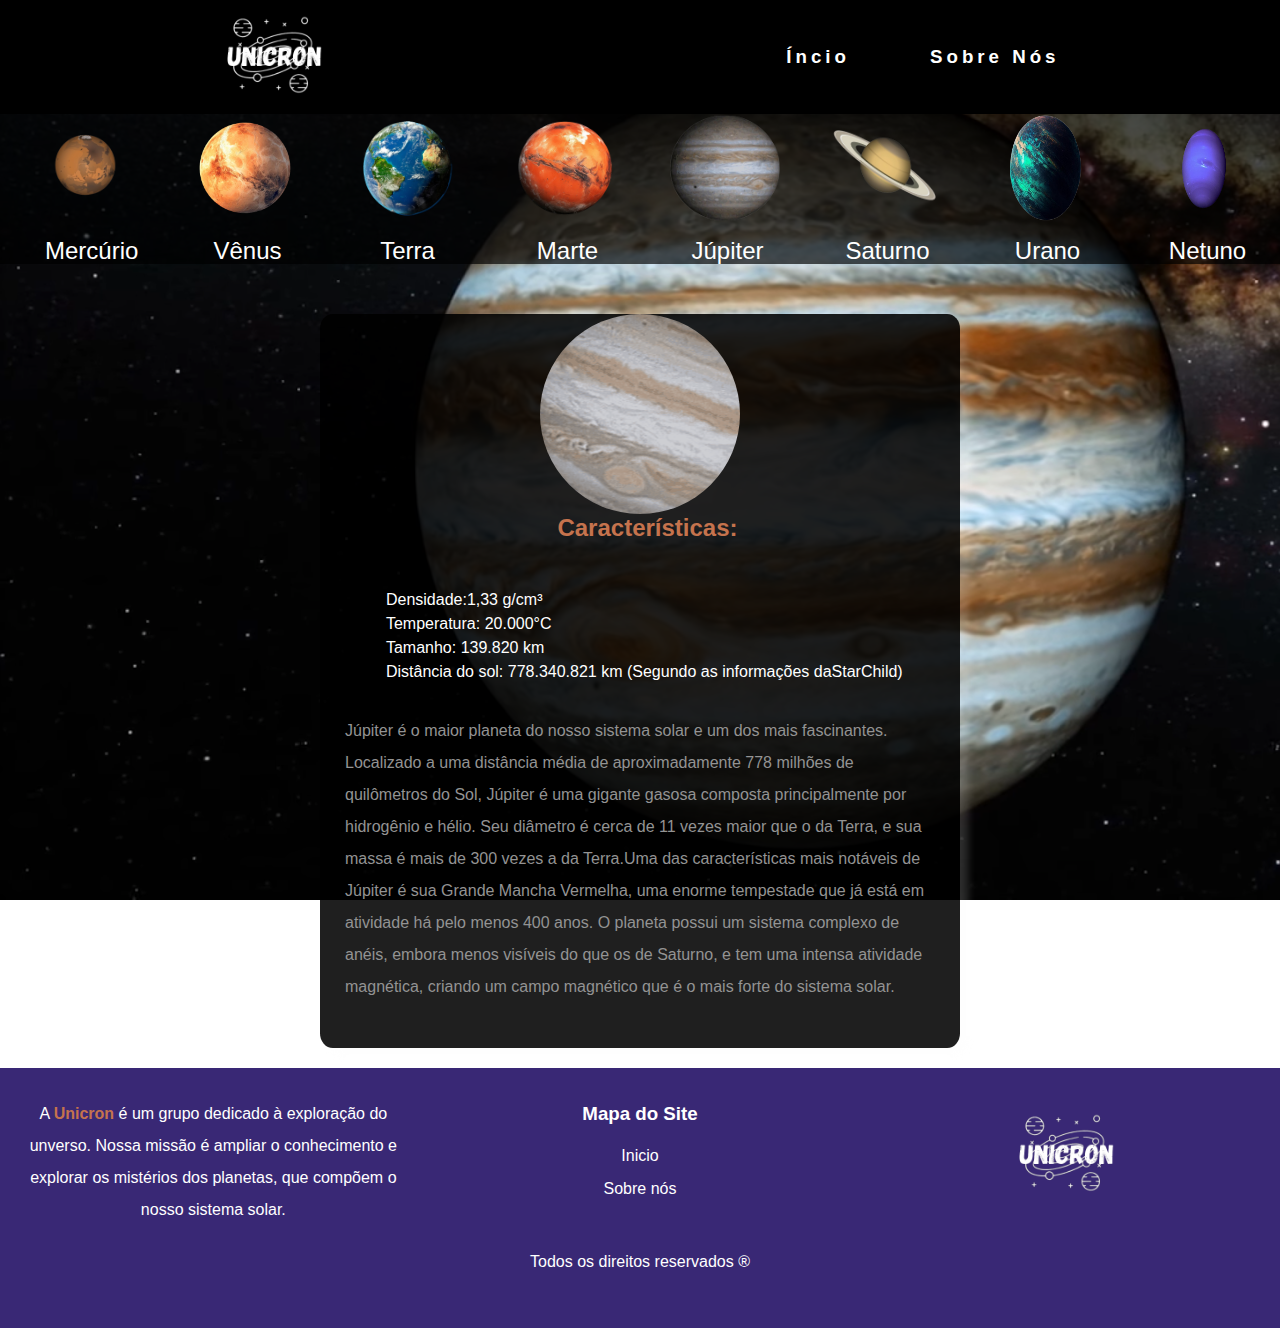
<file: jupter.html>
<!DOCTYPE html>
<html lang="pt-br">

<head>
    <link rel="stylesheet" href="jupter.css">
    <link rel="shortcut icon" href="img/jupiter imagem.png">
    <meta charset="UTF-8">
    <meta name="viewport" content="width=device-width, initial-scale=1.0">
    <title>Júpiter</title>
</head>


<body>

    <!--------------Começo do header------------>
    <header>
        <div class="container">
            <img src="img/Logo.png" alt="" class="logo">
        </div>


        <div class="buttons">
            <a href="index.html">
                <h3><strong>Íncio</strong></h3>
            </a>
            <a href="nos.html">
                <h3>Sobre Nós</h3>
            </a>
        </div>


        <!-- ------------Botão Barra de Navegação----------
        <button class="toggleButton" onclick="toggleNavbar()">&uparrow;</button>
        </div>
        <script>
            function toggleNavbar() {
                var navbar = document.getElementById("navbar");
                navbar.classList.toggle("collapsed");
                var toggleButton = document.querySelector('.toggleButton');
                if (navbar.classList.contains("collapsed")) {
                    navbar.style.animation = "collapseAnimation 0.3s forwards";
                    toggleButton.style.top = "70%";
                    toggleButton.innerHTML = '&darr;';

                } else {
                    navbar.style.animation = "expandAnimation 0.3s forwards";
                    navbar.style.visibility = "visible";
                    toggleButton.innerHTML = '&uarr;';
                    toggleButton.style.top = "calc(175% - 5px)";
                }
            }
        </script> -->
    </header>

    <!--------------fim do header------------>

    <!----------------navbar----------------->
    <div class="efeito">
        <nav class="navbar" id="navbar">

            <div class="caixaPlaneta">
                <a href="mercurio.html"> <img src="img/Mercúrio.png" alt="mercurio">
                    <h2>Mercúrio</h2>
                </a>
            </div>



            <div class="caixaPlaneta">
                <a href="venus.html"> <img src="img/venus.png" alt="venus">
                    <h2>Vênus</h2>
                </a>
            </div>


            <div class="caixaPlaneta">
                <a href="terra.html"> <img src="img/terra-removebg-preview.png" alt="Terra">
                    <h2>Terra</h2>
                </a>
            </div>

            <div class="caixaPlaneta">
                <a href="marte.html"> <img src="img/Marte.png" alt="Marte">
                    <h2>Marte</h2>
                </a>
            </div>

            <div class="caixaPlaneta">
                <a href="jupter.html"> <img src="img/Júpiter.png" alt="Jupter">
                    <h2>Júpiter</h2>
                </a>
            </div>

            <div class="caixaPlaneta">
                <a href="saturno.html"> <img src="img/Saturno.png" alt="Saturno">
                    <h2>Saturno</h2>
                </a>
            </div>

            <div class="caixaPlaneta">
                <a href="urano.html"> <img src="img/Urano.png" alt="Urano">
                    <h2>Urano</h2>
                </a>
            </div>

            <div class="caixaPlaneta">
                <a href="netuno.html"> <img src="img/Netuno.png" alt="netuno">
                    <h2>Netuno</h2>
                </a>
            </div>
        </nav>
    </div>


    <main>

        <div class="molduraP">


            <div class="planeta">
                <!-- <img src="./img/Mercúrio.png" alt=""> -->
            </div>

            <div class="globo">
            </div>


            <h2>Características:</h2> <br>

            <ul class="lista">
                <li><strong>Densidade:</strong>1,33 g/cm³</li>
                <li><strong>Temperatura:</strong> 20.000°C</li>
                <li><strong>Tamanho:</strong> 139.820 km </li>
                <li><strong>Distância do sol:</strong> 778.340.821 km (Segundo as informações da<a
                        href="https://heasarc.gsfc.nasa.gov/nasap/docs/solar2_p/jupiter_p.html#:~:text=Os%20astr%C3%B4nomos%20estimam%20que%20a,por%20hidrog%C3%AAnio%20pressurizado%20no%20manto.">StarChild</a>)
                </li>

            </ul>

            <div class="texto">
                <p> Júpiter é o maior planeta do nosso sistema solar e um dos mais fascinantes. Localizado a uma
                    distância média de aproximadamente 778 milhões de quilômetros do Sol, Júpiter é uma gigante gasosa
                    composta principalmente por hidrogênio e hélio. Seu diâmetro é cerca de 11 vezes maior que o da
                    Terra, e sua massa é mais de 300 vezes a da Terra.Uma das características mais notáveis de Júpiter é
                    sua Grande Mancha Vermelha, uma enorme tempestade que já está em atividade há pelo menos 400 anos. O
                    planeta possui um sistema complexo de anéis, embora menos visíveis do que os de Saturno, e tem uma
                    intensa atividade magnética, criando um campo magnético que é o mais forte do sistema solar.
                </p>
                <p></p>
            </div>
        </div>
        <!-- </div> -->
    </main>



    <footer class="footer">

        <div class="footer-column">
            <p>A <strong>Unicron</strong> é um grupo dedicado à exploração do unverso. Nossa missão é ampliar o
                conhecimento e explorar os mistérios dos planetas, que compõem o nosso sistema solar.
            </p>
        </div>

        <div class="footer-column">
            <h3>Mapa do Site</h3>
            <ul>
                <li><a href="#"><a href="index.html">Inicio</a><br></li>
                <li><a href="#"><a href="nos.html">Sobre nós</a></li>
            </ul>
        </div>

        <div class="footer-column">

            <img src="img/Logo.png" alt="unicron" class="imgF" center><br>

        </div>
        <p>Todos os direitos reservados &reg</p>
    </footer>

</body>

</html>
</file>
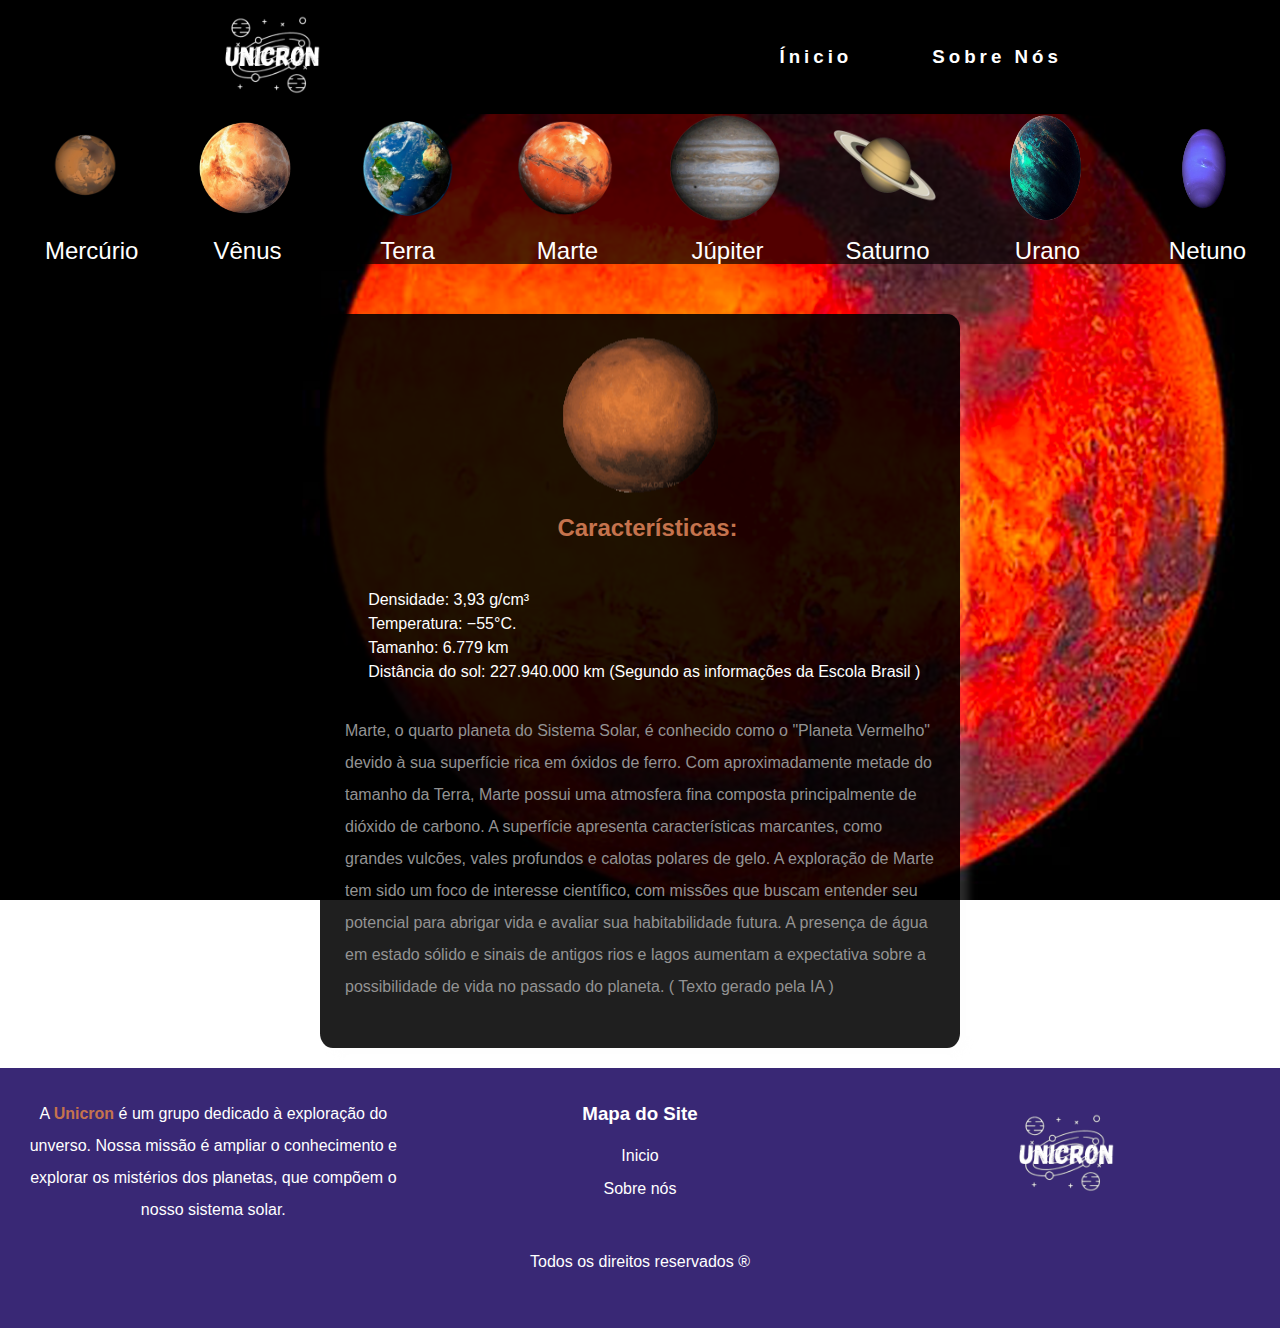
<file: marte.html>
<!DOCTYPE html>
<html lang="pt-br">

<head>
    <link rel="stylesheet" href="marte.css">
    <link rel="shortcut icon"
    href="img/Marte.png">
    <meta charset="UTF-8">
    <meta name="viewport" content="width=device-width, initial-scale=1.0">
    <title>Marte</title>
</head>


<body>

    <!--------------Começo do header------------>
    <header>
        <div class="container">
            <img src="img/Logo.png" alt="" class="logo">
        </div>


        <div class="buttons">
            <a href="index.html">
                <h3><strong>Ínicio</strong></h3>
            </a>
            <a href="nos.html">
                <h3>Sobre Nós</h3>
            </a>
        </div>


        <!-- ------------Botão Barra de Navegação----------
        <button class="toggleButton" onclick="toggleNavbar()">&uparrow;</button>
        </div>
        <script>
            function toggleNavbar() {
                var navbar = document.getElementById("navbar");
                navbar.classList.toggle("collapsed");
                var toggleButton = document.querySelector('.toggleButton');
                if (navbar.classList.contains("collapsed")) {
                    navbar.style.animation = "collapseAnimation 0.3s forwards";
                    toggleButton.style.top = "70%";
                    toggleButton.innerHTML = '&darr;';

                } else {
                    navbar.style.animation = "expandAnimation 0.3s forwards";
                    navbar.style.visibility = "visible";
                    toggleButton.innerHTML = '&uarr;';
                    toggleButton.style.top = "calc(175% - 5px)";
                }
            }
        </script> -->
    </header>

    <!--------------fim do header------------>

    <!----------------navbar----------------->
    <div class="efeito">
        <nav class="navbar" id="navbar">

            <div class="caixaPlaneta">
                <a href="mercurio.html"> <img src="img/Mercúrio.png" alt="mercurio"> 
                <h2>Mercúrio</h2></a>
            </div>



            <div class="caixaPlaneta">
                <a href="venus.html"> <img src="img/venus.png" alt="venus"> 
                <h2>Vênus</h2></a>
            </div>


            <div class="caixaPlaneta">
                <a href="terra.html"> <img src="img/terra-removebg-preview.png" alt="Terra"> 
                <h2>Terra</h2></a>
            </div>

            <div class="caixaPlaneta">
                <a href="marte.html"> <img src="img/Marte.png" alt="Marte"> 
                <h2>Marte</h2></a>
            </div>

            <div class="caixaPlaneta">
                <a href="jupter.html"> <img src="img/Júpiter.png" alt="Jupter"> 
                <h2>Júpiter</h2></a>
            </div>

            <div class="caixaPlaneta">
                <a href="saturno.html"> <img src="img/Saturno.png" alt="Saturno"> 
                <h2>Saturno</h2></a>
            </div>

            <div class="caixaPlaneta">
                <a href="urano.html"> <img src="img/Urano.png" alt="Urano"> 
                <h2>Urano</h2></a>
            </div>

            <div class="caixaPlaneta">
                <a href="netuno.html"> <img src="img/Netuno.png" alt="netuno"> 
                <h2>Netuno</h2></a>
            </div>
        </nav>
    </div>


    <main>

        <div class="molduraP">


            <div class="planeta">
                <!-- <img src="./img/Mercúrio.png" alt=""> -->
            </div>

            <div class="globo">
            </div>


            <h2>Características:</h2> <br>

            <ul class="lista">
                <li><strong>Densidade:</strong> 3,93 g/cm³
                </li>
                <li><strong>Temperatura:</strong>  −55°C.</li>
                <li><strong>Tamanho:</strong>  6.779 km </li>
                <li><strong>Distância do sol:</strong>  227.940.000 km (Segundo as informações da<a
                        href="https://brasilescola-uol-com-br.cdn.ampproject.org/v/s/brasilescola.uol.com.br/amp/geografia/marte.htm?amp_js_v=a9&amp_gsa=1&usqp=mq331AQIUAKwASCAAgM=#amp_tf=De%20%251%24s&aoh=17220087069295&referrer=https%3A%2F%2Fwww.google.com&ampshare=https%3A%2F%2Fbrasilescola.uol.com.br%2Fgeografia%2Fmarte.htm"> Escola Brasil</a> )</li>

            </ul>

            <div class="texto">
                <p> Marte, o quarto planeta do Sistema Solar, é conhecido como o "Planeta Vermelho" devido à sua superfície rica em óxidos de ferro. Com aproximadamente metade do tamanho da Terra, Marte possui uma atmosfera fina composta principalmente de dióxido de carbono. A superfície apresenta características marcantes, como grandes vulcões, vales profundos e calotas polares de gelo. A exploração de Marte tem sido um foco de interesse científico, com missões que buscam entender seu potencial para abrigar vida e avaliar sua habitabilidade futura. A presença de água em estado sólido e sinais de antigos rios e lagos aumentam a expectativa sobre a possibilidade de vida no passado do planeta.
                    ( Texto gerado pela IA )
                </p>
                <p></p>
            </div>
        </div>
        <!-- </div> -->
    </main>



    <footer class="footer">

        <div class="footer-column">
            <p>A <strong>Unicron</strong> é um grupo dedicado à exploração do unverso. Nossa missão é ampliar o conhecimento e explorar os mistérios dos planetas, que compõem o nosso sistema solar.
            </p>
        </div>

        <div class="footer-column">
            <h3>Mapa do Site</h3>
            <ul>
                <li><a href="#"><a href="index.html">Inicio</a><br></li>
                <li><a href="#"><a href="nos.html">Sobre nós</a></li>
            </ul>
        </div>

        <div class="footer-column">

            <img src="img/Logo.png" alt="unicron" class="imgF" center><br>

        </div>
        <p>Todos os direitos reservados &reg</p>
    </footer>

</body>

</html>
</file>
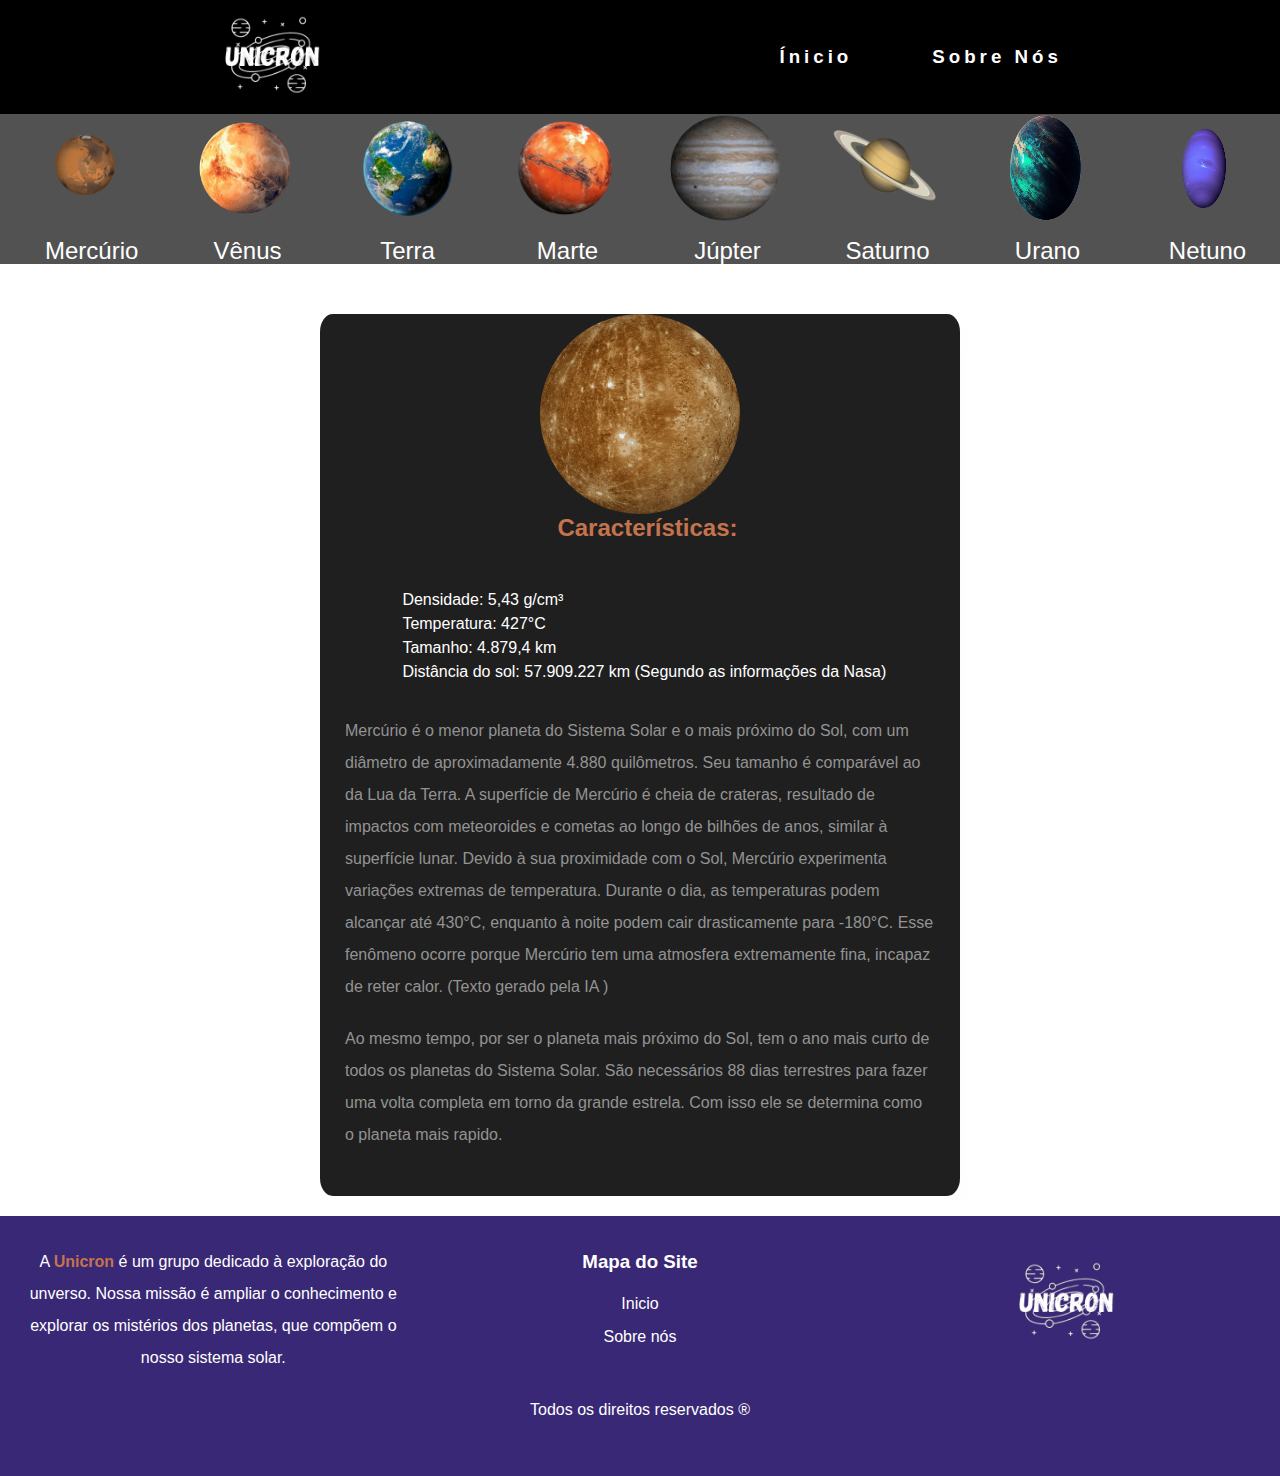
<file: mercurio.html>
<!DOCTYPE html>
<html lang="pt-br">

<head>
    <link rel="stylesheet" href="mercurio2.css">
    <link rel="shortcut icon"
    href="img/Mercúrio.png">
    <meta charset="UTF-8">
    <meta name="viewport" content="width=device-width, initial-scale=1.0">
    <title>Mercúrio</title>
</head>


<body>

    <!--------------Começo do header------------>
    <header>
        <div class="container">
            <img src="img/Logo.png" alt="" class="logo">
        </div>


        <div class="buttons">
            <a href="index.html">
                <h3><strong>Ínicio</strong></h3>
            </a>
            <a href="nos.html">
                <h3>Sobre Nós</h3>
            </a>
        </div>


        <!-- ------------Botão Barra de Navegação----------
        <button class="toggleButton" onclick="toggleNavbar()">&uparrow;</button>
        </div>
        <script>
            function toggleNavbar() {
                var navbar = document.getElementById("navbar");
                navbar.classList.toggle("collapsed");
                var toggleButton = document.querySelector('.toggleButton');
                if (navbar.classList.contains("collapsed")) {
                    navbar.style.animation = "collapseAnimation 0.3s forwards";
                    toggleButton.style.top = "70%";
                    toggleButton.innerHTML = '&darr;';

                } else {
                    navbar.style.animation = "expandAnimation 0.3s forwards";
                    navbar.style.visibility = "visible";
                    toggleButton.innerHTML = '&uarr;';
                    toggleButton.style.top = "calc(175% - 5px)";
                }
            }
        </script> -->
    </header>

    <!--------------fim do header------------>

    <!----------------navbar----------------->
    <div class="efeito">
        <nav class="navbar" id="navbar">

            <div class="caixaPlaneta">
                <a href="mercurio.html"> <img src="img/Mercúrio.png" alt="mercurio"> 
                <h2>Mercúrio</h2></a>
            </div>



            <div class="caixaPlaneta">
                <a href="venus.html"> <img src="img/venus.png" alt="venus"> 
                <h2>Vênus</h2></a>
            </div>


            <div class="caixaPlaneta">
                <a href="terra.html"> <img src="img/terra-removebg-preview.png" alt="Terra"> 
                <h2>Terra</h2></a>
            </div>

            <div class="caixaPlaneta">
                <a href="marte.html"> <img src="img/Marte.png" alt="Marte"> 
                <h2>Marte</h2></a>
            </div>

            <div class="caixaPlaneta">
                <a href="jupter.html"> <img src="img/Júpiter.png" alt="Jupter"> 
                <h2>Júpter</h2></a>
            </div>

            <div class="caixaPlaneta">
                <a href="saturno.html"> <img src="img/Saturno.png" alt="Saturno"> 
                <h2>Saturno</h2></a>
            </div>

            <div class="caixaPlaneta">
                <a href="urano.html"> <img src="img/Urano.png" alt="Urano"> 
                <h2>Urano</h2></a>
            </div>

            <div class="caixaPlaneta">
                <a href="netuno.html"> <img src="img/Netuno.png" alt="netuno"> 
                <h2>Netuno</h2></a>
            </div>
        </nav>
    </div>


    <main>

        <div class="molduraP">


            <div class="planeta">
                <!-- <img src="./img/mercury-3-unscreen.gif" alt=""> -->
            </div>

            <div class="globo">
            </div>


            <h2>Características:</h2> <br>

            <ul class="lista">
                <li><strong>Densidade:</strong> 5,43 g/cm³</li>
                <li><strong>Temperatura:</strong>  427°C</li>
                <li><strong>Tamanho:</strong>  4.879,4 km </li>
                <li><strong>Distância do sol:</strong>  57.909.227 km (Segundo as informações da<a
                        href="https://science.nasa.gov/mercury/"> Nasa</a>)</li>

            </ul>

            <div class="texto">
                <p> Mercúrio é o menor planeta do Sistema Solar e o mais próximo do Sol, com um diâmetro de
                    aproximadamente 4.880 quilômetros. Seu tamanho é comparável ao da Lua da Terra. A superfície
                    de Mercúrio é cheia de crateras, resultado de impactos com meteoroides e cometas ao longo de
                    bilhões de anos, similar à superfície lunar. Devido à sua proximidade com o Sol, Mercúrio
                    experimenta variações extremas de temperatura. Durante o dia, as temperaturas podem alcançar
                    até 430°C, enquanto à noite podem cair drasticamente para -180°C. Esse fenômeno ocorre
                    porque Mercúrio tem uma atmosfera extremamente fina, incapaz de reter calor. (Texto gerado
                    pela IA )
                </p>
                <p>Ao mesmo tempo, por ser o planeta mais próximo do Sol, tem o ano mais curto de todos os planetas do Sistema Solar. São necessários 88 dias terrestres para fazer uma volta completa em torno da grande estrela. Com isso ele se determina como o planeta mais rapido. </p>
            </div>
        </div>
        <!-- </div> -->
    </main>



    <footer class="footer">

        <div class="footer-column">
            <p>A <strong>Unicron</strong> é um grupo dedicado à exploração do unverso. Nossa missão é ampliar o conhecimento e explorar os mistérios dos planetas, que compõem o nosso sistema solar.
            </p>
        </div>

        <div class="footer-column">
            <h3>Mapa do Site</h3>
            <ul>
                <li><a href="#"><a href="index.html">Inicio</a><br></li>
                <li><a href="#"><a href="nos.html">Sobre nós</a></li>
            </ul>
        </div>

        <div class="footer-column">

            <img src="img/Logo.png" alt="unicron" class="imgF" center><br>

        </div>
        <p>Todos os direitos reservados &reg</p>
    </footer>

</body>

</html>
</file>
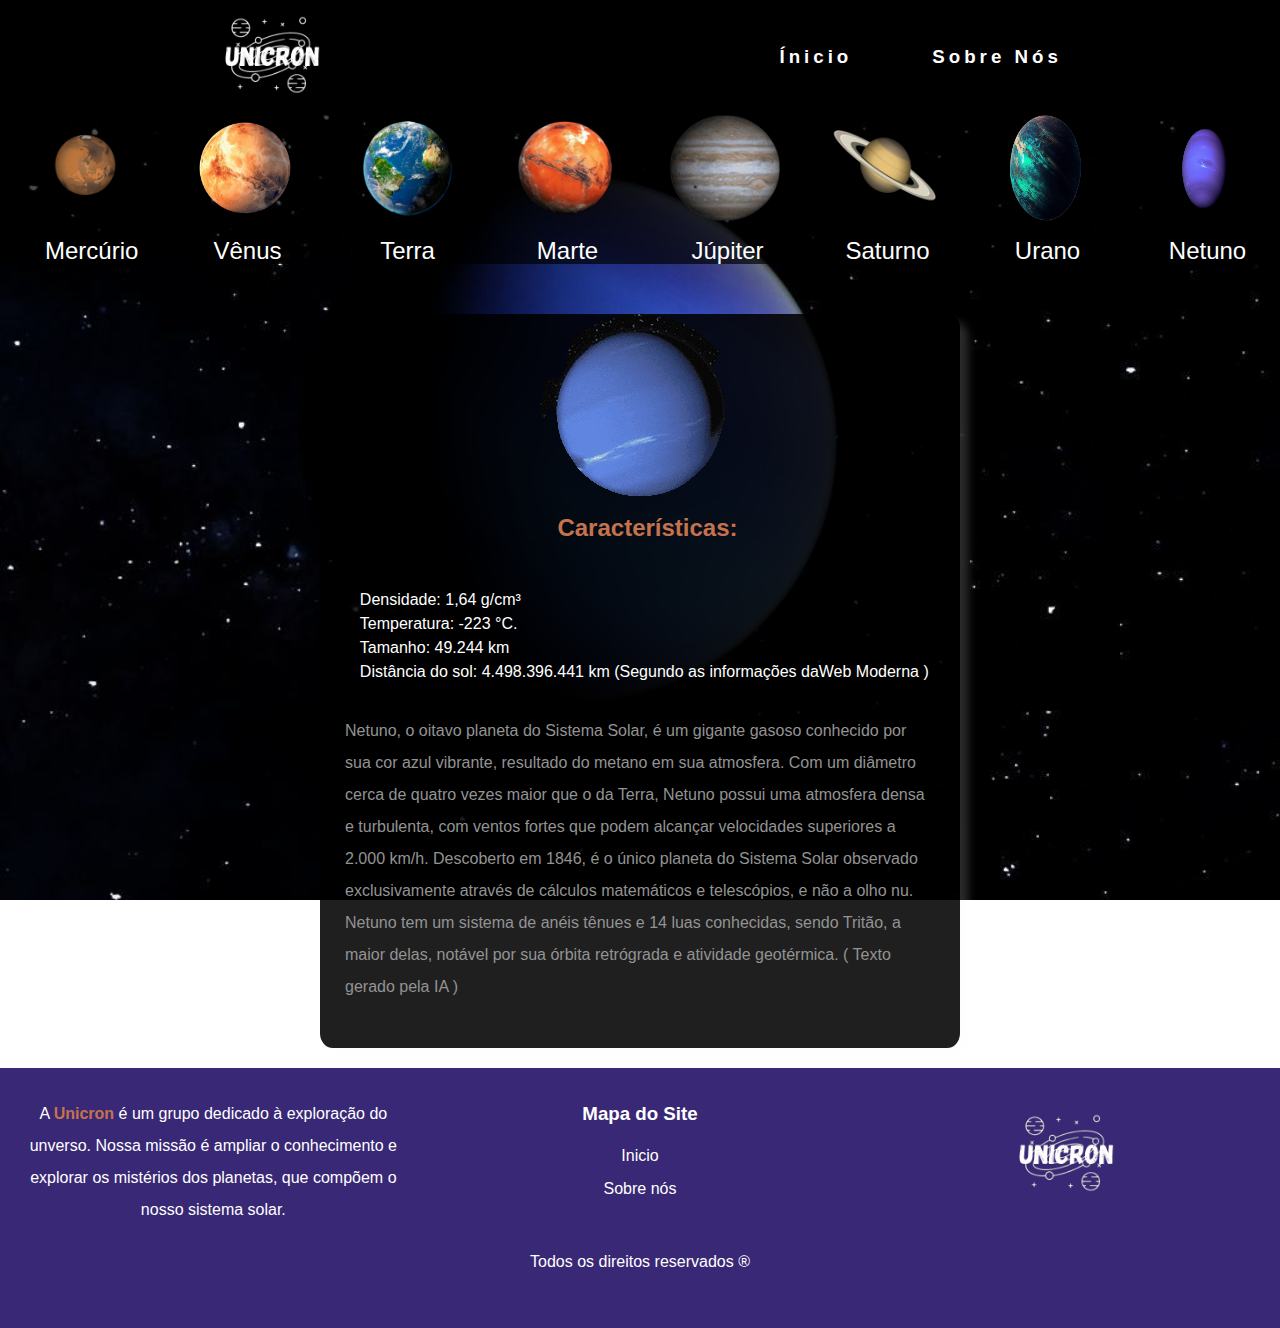
<file: netuno.html>
<!DOCTYPE html>
<html lang="pt-br">

<head>
    <link rel="stylesheet" href="netuno.css">
    <link rel="shortcut icon"
    href="img/Netuno.png">
    <meta charset="UTF-8">
    <meta name="viewport" content="width=device-width, initial-scale=1.0">
    <title>Netuno</title>
</head>


<body>

    <!--------------Começo do header------------>
    <header>
        <div class="container">
            <img src="img/Logo.png" alt="" class="logo">
        </div>


        <div class="buttons">
            <a href="index.html">
                <h3><strong>Ínicio</strong></h3>
            </a>
            <a href="nos.html">
                <h3>Sobre Nós</h3>
            </a>
        </div>


        <!-- ------------Botão Barra de Navegação----------
        <button class="toggleButton" onclick="toggleNavbar()">&uparrow;</button>
        </div>
        <script>
            function toggleNavbar() {
                var navbar = document.getElementById("navbar");
                navbar.classList.toggle("collapsed");
                var toggleButton = document.querySelector('.toggleButton');
                if (navbar.classList.contains("collapsed")) {
                    navbar.style.animation = "collapseAnimation 0.3s forwards";
                    toggleButton.style.top = "70%";
                    toggleButton.innerHTML = '&darr;';

                } else {
                    navbar.style.animation = "expandAnimation 0.3s forwards";
                    navbar.style.visibility = "visible";
                    toggleButton.innerHTML = '&uarr;';
                    toggleButton.style.top = "calc(175% - 5px)";
                }
            }
        </script> -->
    </header>

    <!--------------fim do header------------>

    <!----------------navbar----------------->
    <div class="efeito">
        <nav class="navbar" id="navbar">

            <div class="caixaPlaneta">
                <a href="mercurio.html"> <img src="img/Mercúrio.png" alt="mercurio"> 
                <h2>Mercúrio</h2></a>
            </div>



            <div class="caixaPlaneta">
                <a href="venus.html"> <img src="img/venus.png" alt="venus"> 
                <h2>Vênus</h2></a>
            </div>


            <div class="caixaPlaneta">
                <a href="terra.html"> <img src="img/terra-removebg-preview.png" alt="Terra"> 
                <h2>Terra</h2></a>
            </div>

            <div class="caixaPlaneta">
                <a href="marte.html"> <img src="img/Marte.png" alt="Marte"> 
                <h2>Marte</h2></a>
            </div>

            <div class="caixaPlaneta">
                <a href="jupter.html"> <img src="img/Júpiter.png" alt="Jupter"> 
                <h2>Júpiter</h2></a>
            </div>

            <div class="caixaPlaneta">
                <a href="saturno.html"> <img src="img/Saturno.png" alt="Saturno"> 
                <h2>Saturno</h2></a>
            </div>

            <div class="caixaPlaneta">
                <a href="urano.html"> <img src="img/Urano.png" alt="Urano"> 
                <h2>Urano</h2></a>
            </div>

            <div class="caixaPlaneta">
                <a href="netuno.html"> <img src="img/Netuno.png" alt="netuno"> 
                <h2>Netuno</h2></a>
            </div>
        </nav>
    </div>


    <main>

        <div class="molduraP">


            <div class="planeta">
                <!-- <img src="./img/Mercúrio.png" alt=""> -->
            </div>

            <div class="globo">
            </div>


            <h2>Características:</h2> <br>

            <ul class="lista">
                <li><strong>Densidade:</strong> 1,64 g/cm³</li>
                <li><strong>Temperatura:</strong> -223 °C.</li>
                <li><strong>Tamanho:</strong>  49.244 km </li>
                <li><strong>Distância do sol:</strong>  4.498.396.441 km (Segundo as informações da<a
                        href="https://web.moderna.com.br/html/html5/m17_BUcie4_u09in_sistema_solar/#:~:text=NETUNO,de%20uma%20bola%20de%20beisebol.">Web Moderna </a>)</li>

            </ul>

            <div class="texto">
                <p>Netuno, o oitavo planeta do Sistema Solar, é um gigante gasoso conhecido por sua cor azul vibrante, resultado do metano em sua atmosfera. Com um diâmetro cerca de quatro vezes maior que o da Terra, Netuno possui uma atmosfera densa e turbulenta, com ventos fortes que podem alcançar velocidades superiores a 2.000 km/h. Descoberto em 1846, é o único planeta do Sistema Solar observado exclusivamente através de cálculos matemáticos e telescópios, e não a olho nu. Netuno tem um sistema de anéis tênues e 14 luas conhecidas, sendo Tritão, a maior delas, notável por sua órbita retrógrada e atividade geotérmica.
                    ( Texto gerado pela IA )
                </p>
                <p></p>
            </div>
        </div>
        <!-- </div> -->
    </main>



    <footer class="footer">

        <div class="footer-column">
            <p>A <strong>Unicron</strong> é um grupo dedicado à exploração do unverso. Nossa missão é ampliar o conhecimento e explorar os mistérios dos planetas, que compõem o nosso sistema solar.
            </p>
        </div>

        <div class="footer-column">
            <h3>Mapa do Site</h3>
            <ul>
                <li><a href="#"><a href="index.html">Inicio</a><br></li>
                <li><a href="#"><a href="nos.html">Sobre nós</a></li>
            </ul>
        </div>

        <div class="footer-column">

            <img src="img/Logo.png" alt="unicron" class="imgF" center><br>

        </div>
        <p>Todos os direitos reservados &reg</p>
    </footer>

</body>

</html>
</file>
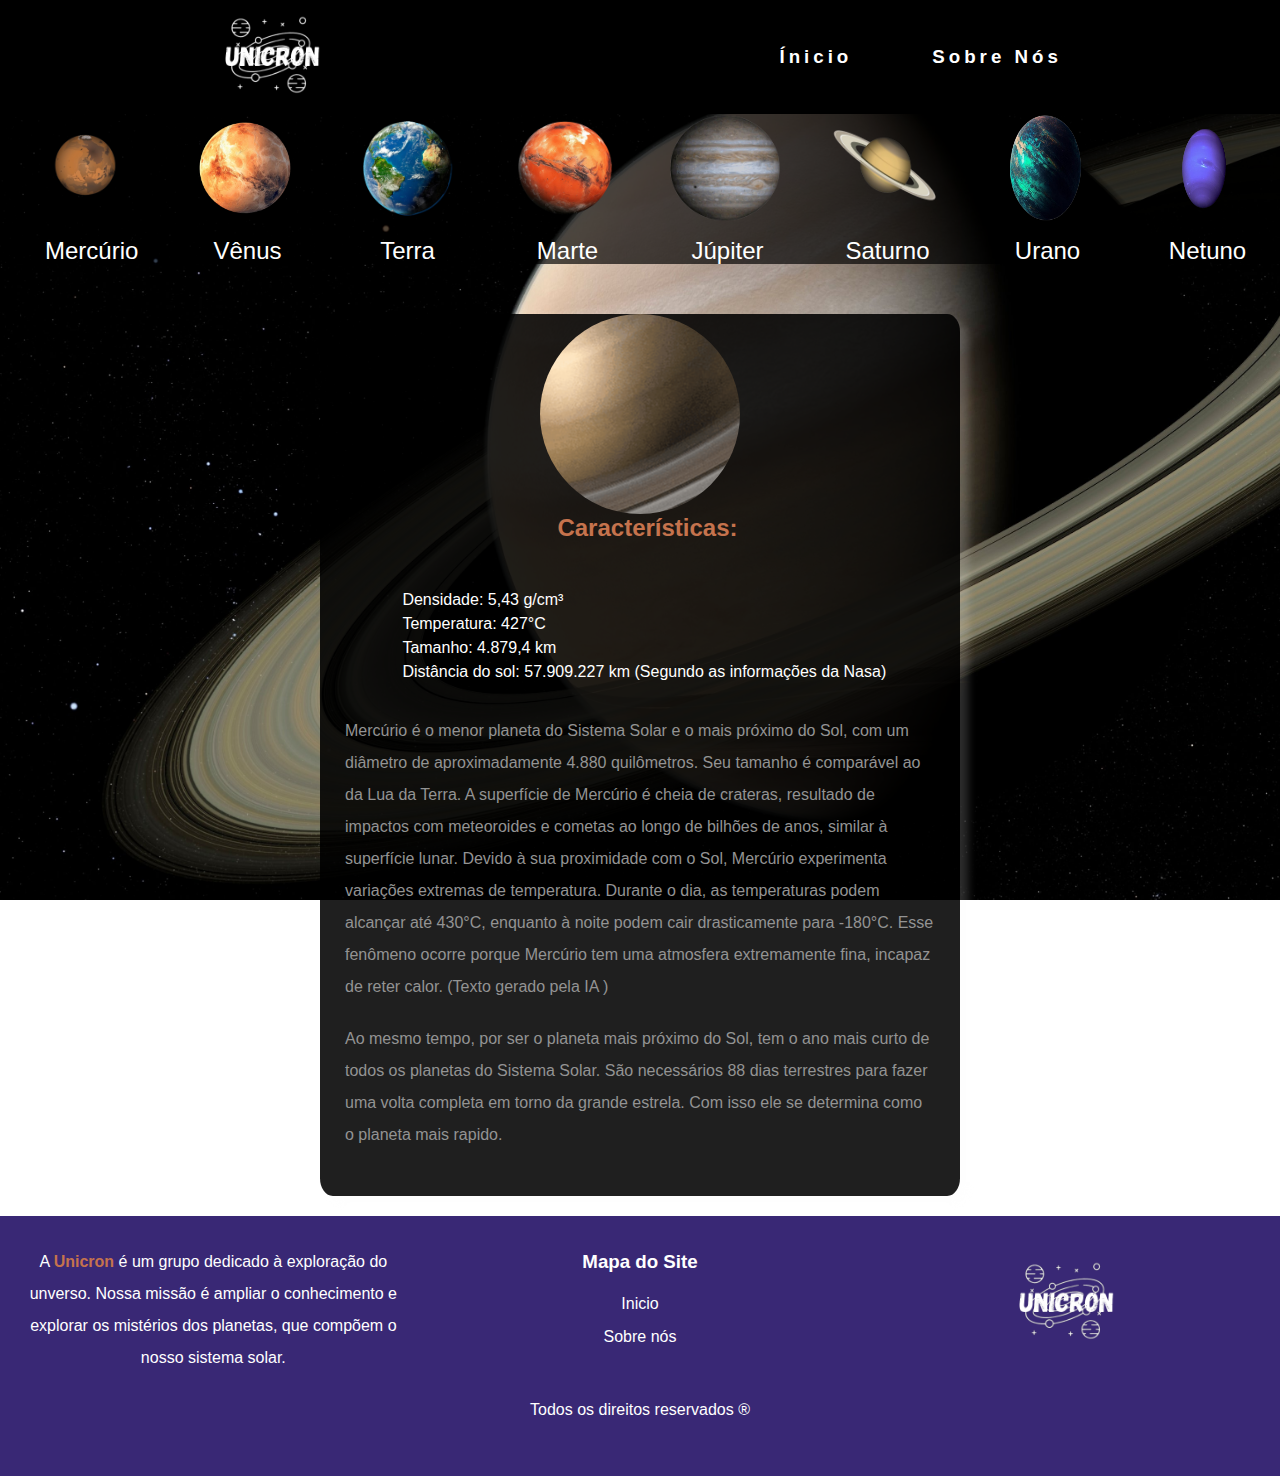
<file: saturno.html>
<!DOCTYPE html>
<html lang="pt-br">

<head>
    <link rel="stylesheet" href="saturno.css">
    <link rel="shortcut icon"
    href="img/Saturno.png">
    <meta charset="UTF-8">
    <meta name="viewport" content="width=device-width, initial-scale=1.0">
    <title>Saturno</title>
</head>


<body>

    <!--------------Começo do header------------>
    <header>
        <div class="container">
            <img src="img/Logo.png" alt="" class="logo">
        </div>


        <div class="buttons">
            <a href="index.html">
                <h3><strong>Ínicio</strong></h3>
            </a>
            <a href="nos.html">
                <h3>Sobre Nós</h3>
            </a>
        </div>


        <!-- ------------Botão Barra de Navegação----------
        <button class="toggleButton" onclick="toggleNavbar()">&uparrow;</button>
        </div>
        <script>
            function toggleNavbar() {
                var navbar = document.getElementById("navbar");
                navbar.classList.toggle("collapsed");
                var toggleButton = document.querySelector('.toggleButton');
                if (navbar.classList.contains("collapsed")) {
                    navbar.style.animation = "collapseAnimation 0.3s forwards";
                    toggleButton.style.top = "70%";
                    toggleButton.innerHTML = '&darr;';

                } else {
                    navbar.style.animation = "expandAnimation 0.3s forwards";
                    navbar.style.visibility = "visible";
                    toggleButton.innerHTML = '&uarr;';
                    toggleButton.style.top = "calc(175% - 5px)";
                }
            }
        </script> -->
    </header>

    <!--------------fim do header------------>

    <!----------------navbar----------------->
    <div class="efeito">
        <nav class="navbar" id="navbar">

            <div class="caixaPlaneta">
                <a href="mercurio.html"> <img src="img/Mercúrio.png" alt="mercurio"> 
                <h2>Mercúrio</h2></a>
            </div>



            <div class="caixaPlaneta">
                <a href="venus.html"> <img src="img/venus.png" alt="venus"> 
                <h2>Vênus</h2></a>
            </div>


            <div class="caixaPlaneta">
                <a href="terra.html"> <img src="img/terra-removebg-preview.png" alt="Terra"> 
                <h2>Terra</h2></a>
            </div>

            <div class="caixaPlaneta">
                <a href="marte.html"> <img src="img/Marte.png" alt="Marte"> 
                <h2>Marte</h2></a>
            </div>

            <div class="caixaPlaneta">
                <a href="jupter.html"> <img src="img/Júpiter.png" alt="Jupter"> 
                <h2>Júpiter</h2></a>
            </div>

            <div class="caixaPlaneta">
                <a href="saturno.html"> <img src="img/Saturno.png" alt="Saturno"> 
                <h2>Saturno</h2></a>
            </div>

            <div class="caixaPlaneta">
                <a href="urano.html"> <img src="img/Urano.png" alt="Urano"> 
                <h2>Urano</h2></a>
            </div>

            <div class="caixaPlaneta">
                <a href="netuno.html"> <img src="img/Netuno.png" alt="netuno"> 
                <h2>Netuno</h2></a>
            </div>
        </nav>
    </div>


    <main>

        <div class="molduraP">


            <div class="planeta">
                <!-- <img src="./img/Mercúrio.png" alt=""> -->
            </div>

            <div class="globo">
            </div>


            <h2>Características:</h2> <br>

            <ul class="lista">
                <li><strong>Densidade:</strong> 5,43 g/cm³</li>
                <li><strong>Temperatura:</strong>  427°C</li>
                <li><strong>Tamanho:</strong>  4.879,4 km </li>
                <li><strong>Distância do sol:</strong>  57.909.227 km (Segundo as informações da<a
                        href="https://science.nasa.gov/mercury/"> Nasa</a>)</li>

            </ul>

            <div class="texto">
                <p> Mercúrio é o menor planeta do Sistema Solar e o mais próximo do Sol, com um diâmetro de
                    aproximadamente 4.880 quilômetros. Seu tamanho é comparável ao da Lua da Terra. A superfície
                    de Mercúrio é cheia de crateras, resultado de impactos com meteoroides e cometas ao longo de
                    bilhões de anos, similar à superfície lunar. Devido à sua proximidade com o Sol, Mercúrio
                    experimenta variações extremas de temperatura. Durante o dia, as temperaturas podem alcançar
                    até 430°C, enquanto à noite podem cair drasticamente para -180°C. Esse fenômeno ocorre
                    porque Mercúrio tem uma atmosfera extremamente fina, incapaz de reter calor. (Texto gerado
                    pela IA )
                </p>
                <p>Ao mesmo tempo, por ser o planeta mais próximo do Sol, tem o ano mais curto de todos os planetas do Sistema Solar. São necessários 88 dias terrestres para fazer uma volta completa em torno da grande estrela. Com isso ele se determina como o planeta mais rapido. </p>
            </div>
        </div>
        <!-- </div> -->
    </main>



    <footer class="footer">

        <div class="footer-column">
            <p>A <strong>Unicron</strong> é um grupo dedicado à exploração do unverso. Nossa missão é ampliar o conhecimento e explorar os mistérios dos planetas, que compõem o nosso sistema solar.
            </p>
        </div>

        <div class="footer-column">
            <h3>Mapa do Site</h3>
            <ul>
                <li><a href="#"><a href="index.html">Inicio</a><br></li>
                <li><a href="#"><a href="nos.html">Sobre nós</a></li>
            </ul>
        </div>

        <div class="footer-column">

            <img src="img/Logo.png" alt="unicron" class="imgF" center><br>

        </div>
        <p>Todos os direitos reservados &reg</p>
    </footer>

</body>

</html>
</file>
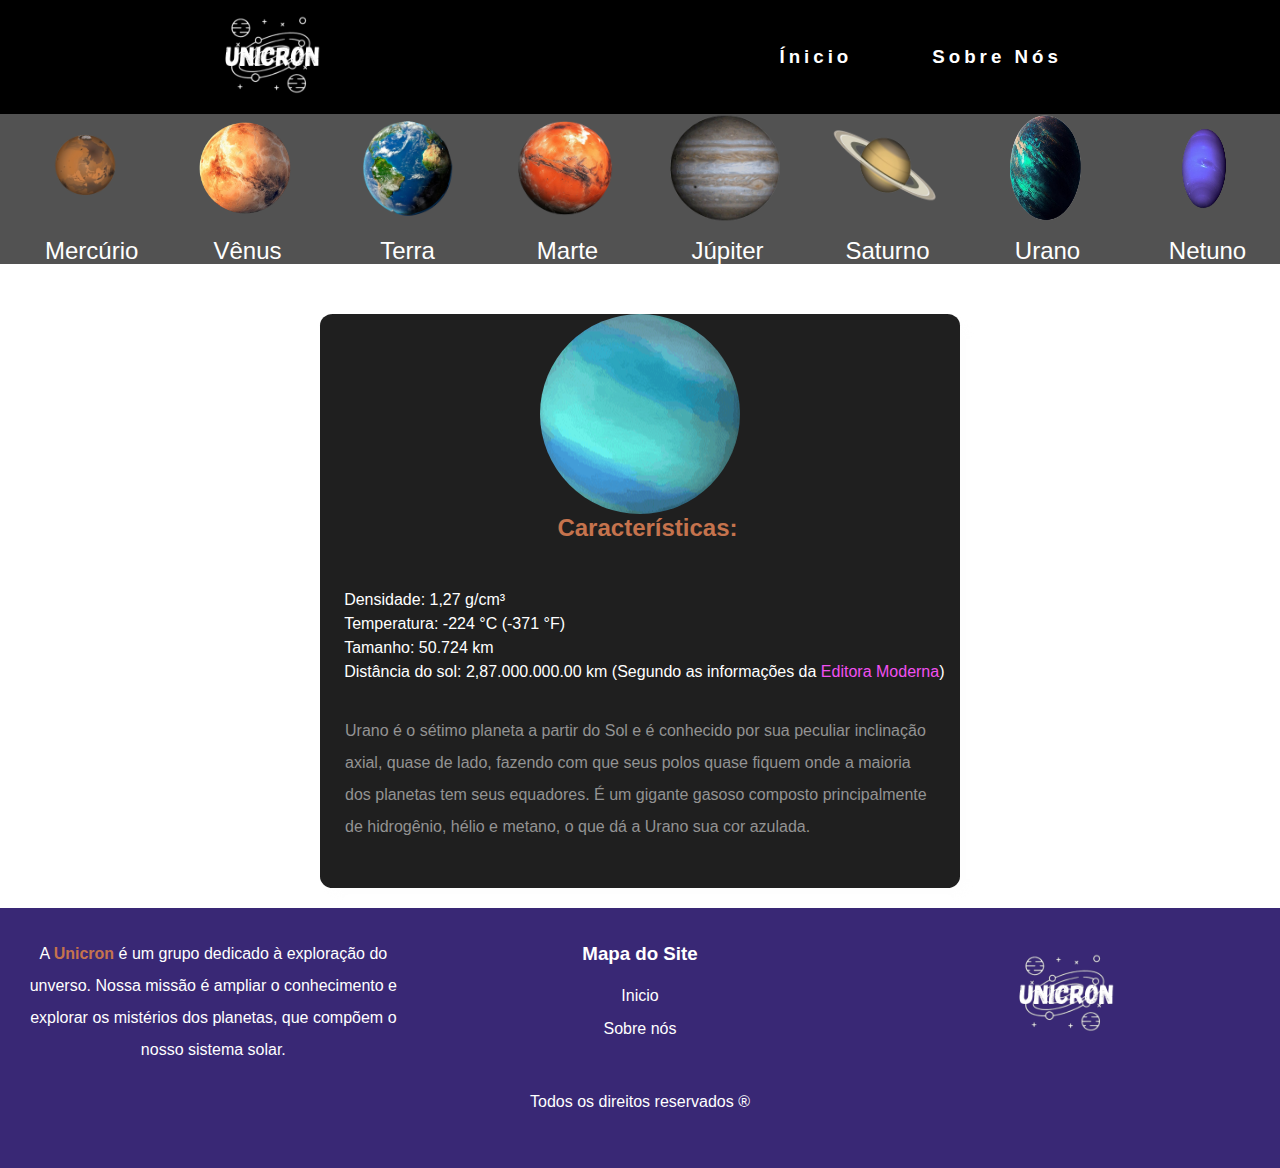
<file: urano.html>
<!DOCTYPE html>
<html lang="pt-br">

<head>
    <link rel="stylesheet" href="urano.css">
    <link rel="shortcut icon"
    href="img/Urano.png">
    <meta charset="UTF-8">
    <meta name="viewport" content="width=device-width, initial-scale=1.0">
    <title>Urano</title>
</head>


<body>

    <!--------------Começo do header------------>
    <header>
        <div class="container">
            <img src="img/Logo.png" alt="" class="logo">
        </div>


        <div class="buttons">
            <a href="index.html">
                <h3><strong>Ínicio</strong></h3>
            </a>
            <a href="nos.html">
                <h3>Sobre Nós</h3>
            </a>
        </div>


        <!-- ------------Botão Barra de Navegação----------
        <button class="toggleButton" onclick="toggleNavbar()">&uparrow;</button>
        </div>
        <script>
            function toggleNavbar() {
                var navbar = document.getElementById("navbar");
                navbar.classList.toggle("collapsed");
                var toggleButton = document.querySelector('.toggleButton');
                if (navbar.classList.contains("collapsed")) {
                    navbar.style.animation = "collapseAnimation 0.3s forwards";
                    toggleButton.style.top = "70%";
                    toggleButton.innerHTML = '&darr;';

                } else {
                    navbar.style.animation = "expandAnimation 0.3s forwards";
                    navbar.style.visibility = "visible";
                    toggleButton.innerHTML = '&uarr;';
                    toggleButton.style.top = "calc(175% - 5px)";
                }
            }
        </script> -->
    </header>

    <!--------------fim do header------------>

    <!----------------navbar----------------->
    <div class="efeito">
        <nav class="navbar" id="navbar">

            <div class="caixaPlaneta">
                <a href="mercurio.html"> <img src="img/Mercúrio.png" alt="mercurio"> 
                <h2>Mercúrio</h2></a>
            </div>



            <div class="caixaPlaneta">
                <a href="venus.html"> <img src="img/venus.png" alt="venus"> 
                <h2>Vênus</h2></a>
            </div>


            <div class="caixaPlaneta">
                <a href="terra.html"> <img src="img/terra-removebg-preview.png" alt="Terra"> 
                <h2>Terra</h2></a>
            </div>

            <div class="caixaPlaneta">
                <a href="marte.html"> <img src="img/Marte.png" alt="Marte"> 
                <h2>Marte</h2></a>
            </div>

            <div class="caixaPlaneta">
                <a href="jupter.html"> <img src="img/Júpiter.png" alt="Jupter"> 
                <h2>Júpiter</h2></a>
            </div>

            <div class="caixaPlaneta">
                <a href="saturno.html"> <img src="img/Saturno.png" alt="Saturno"> 
                <h2>Saturno</h2></a>
            </div>

            <div class="caixaPlaneta">
                <a href="urano.html"> <img src="img/Urano.png" alt="Urano"> 
                <h2>Urano</h2></a>
            </div>

            <div class="caixaPlaneta">
                <a href="netuno.html"> <img src="img/Netuno.png" alt="netuno"> 
                <h2>Netuno</h2></a>
            </div>
        </nav>
    </div>


    <main>

        <div class="molduraP">


            <div class="planeta">
                <!-- <img src="./img/Mercúrio.png" alt=""> -->
            </div>

            <div class="globo">
            </div>


            <h2>Características:</h2> <br>

            <ul class="lista">
                <li><strong>Densidade:</strong> 1,27 g/cm³</li>
                <li><strong>Temperatura:</strong>  -224 °C (-371 °F)</li>
                <li><strong>Tamanho:</strong> 50.724 km </li>
                <li><strong>Distância do sol:</strong>  2,87.000.000.00 km (Segundo as informações da<a
                        href=""> Editora Moderna</a>)</li>

            </ul>

            <div class="texto">
                <p> Urano é o sétimo planeta a partir do Sol e é conhecido por sua peculiar inclinação axial, quase de lado, fazendo com que seus polos quase fiquem onde a maioria dos planetas tem seus equadores. É um gigante gasoso composto principalmente de hidrogênio, hélio e metano, o que dá a Urano sua cor azulada.
                </p>
                <p> </p>
            </div>
        </div>
        <!-- </div> -->
    </main>



    <footer class="footer">

        <div class="footer-column">
            <p>A <strong>Unicron</strong> é um grupo dedicado à exploração do unverso. Nossa missão é ampliar o conhecimento e explorar os mistérios dos planetas, que compõem o nosso sistema solar.
            </p>
        </div>

        <div class="footer-column">
            <h3>Mapa do Site</h3>
            <ul>
                <li><a href="#"><a href="index.html">Inicio</a><br></li>
                <li><a href="#"><a href="nos.html">Sobre nós</a></li>
            </ul>
        </div>

        <div class="footer-column">

            <img src="img/Logo.png" alt="unicron" class="imgF" center><br>

        </div>
        <p>Todos os direitos reservados &reg</p>
    </footer>

</body>

</html>
</file>
<file: jupter.css>
@charset "utf-8";

* {
    padding: 0;
    margin: 0;
}

:root {
    ---primarycolor: #c5734d;
    ---secondcolor: rgba(50, 116, 186, 0.602);
    ---thridcolor: #000000e0;
    -fourthcolor: rgb(96, 96, 96);
}


a {
    color: #fff;
    text-decoration: none;
}

a:hover {
    text-decoration: none;
}


a:visited {
    color: rgb(241, 80, 241);
}

header {
    display: flex;
    justify-content: space-around;
    align-items: center;
    margin: 0 auto;
    background-color: #000000;
    /* padding: 10px 10px 5px 20px; */
    /* z-index: 1; */
    width: 100%;
    max-width: 100%;
    height: 20%;
    color: white;
    font-family: sans-serif;
}

.buttons {
    display: flex;
    text-align: justify;
    padding-left: 15px;
    gap: 80px;
    letter-spacing: 4px;
}

.buttons h3 {
    font-family: Arial, Helvetica, sans-serif;
    color: #ffffff;
}

.navbar {
    font-family: cursive;
    display: flex;
    flex-wrap: wrap;
    justify-content: space-around;
    align-items: center;
    background-color: #000000ad;
    transition: height 0.3s ease, visibility 0s linear 0.3s;
    height: 150px;
    width: 100vw;
    z-index: 16;
}

.navbar h2 {
    font-weight: 100;
    font-family: arial;
    color: #ffffff;
    text-decoration: unset;

}


body {
    background-image: url(img/jupiter.png);
    background-repeat: no-repeat;
    background-size: cover;
    background-attachment: fixed;
    display: flex;
    flex-direction: column;
}

main {
    flex: 1;
    margin-top: 30px;
    height: 1000px;
    padding: 20px 10px 20px 10px;
}

img {
    width: 110px;
    height: 110px;
    border-radius: 30%;

}

.caixaPlaneta {
    width: 100px;
    height: 100px;
    display: flex;
    flex-direction: column;
    text-align: center;
    z-index: 100;
    justify-content: center;
}


.caixaPlaneta:hover {
   filter: drop-shadow(10px 5px 4px #ababb456);
   scale: 1.1;
}
.caixaPlaneta h2 {
    margin-top: 10px;

}

.planeta {
    text-align: center;
    background-image: url(./img/jupiter-unscreen.gif);
    background-position: center;
    border-radius: 90%;
    width: 200px;
    height: 200px;
    object-fit: cover;
}

.planeta img {
    width: 200%;
    height: 100px;
}

.molduraP {
    display: flex;
    flex-direction: column;
    justify-content: center;
    align-items: center;
    box-shadow: 8px 8px 8px rgba(247, 247, 247, 0.175);
    background: var(---thridcolor);
    height: 100%;
    width: 50vw;
    margin: auto;
    border-radius: 2%;
}

.titulo {
    color: var(---primarycolor);
    font-family: sans-serif;
    display: flex;
    align-items: top;
    margin: 3%;
    text-align: center;
    justify-content: left;
    padding: 15px;
}

h2 {
    color: var(---primarycolor);
    font-family: sans-serif;
    top: 20%;
    padding-left: 15px;
}


.lista {
    text-decoration: none;
    padding: 1%;
    font-family: sans-serif;
    list-style-type: none;
    font-weight: 100;
    padding-top: 28px;
    padding-left: 15px;
    margin-bottom: auto;
    color: white;
    line-height: 1.5em;
}

.texto {
    color: rgb(147, 147, 147);
    padding: 25px;
    text-decoration: none;
    line-height: 2.0em;
    font-family: sans-serif;
}

p {
    margin-bottom: 20px;
}


.footer {
    background-color: rgb(57, 40, 117);
    color: white;
    text-align: center;
    padding: 30px 0;
    display: flex;
    justify-content: space-around;
    align-items: start;
    flex-wrap: wrap;
    /* Permite que os itens do rodapé se ajustem */
    font-family: sans-serif;
    line-height: 2.0em;
}

.footer-column {
    width: 30%;
}

.footer-column strong {
    color: #c5734d;
    
}

.footer-column h3 {
    margin-bottom: 10px;
    
}

.footer-column ul {
    list-style: none;
    padding: 0;
    
}

.footer-column ul li {
    margin-bottom: 1px;
    
}

.footer-column ul li a {
    color: white;
    text-decoration: none;
    
}

.footer-column ul li a:hover {
    text-decoration: underline;
    
}



/* Media queries para telas menores */
@media (max-width: 480px) {

    header {
        display: flex;
        justify-content: space-around;
        align-items: center;
        margin: auto;
        background-color: #000000;
        padding: 10px 10pc 5px 20px;
        z-index: 1;
        width: 100%;
        height: 20%;
        color: white;
        font-family: sans-serif;
    }

    .navbar {
        display: flex;
        /* flex-direction: column; */
        flex-wrap: wrap;
        justify-content: space-around;
        align-items: end;
        background-color: #ffffff00;
        transition: height 0.3s ease, visibility 0s linear 0.3s;
        height: 100%;
        width: 100vw;
        z-index: 15;
    }

    .navbar img {
        display: none;
    }

    body {
        background: url(https://images.unsplash.com/photo-1465101162946-4377e57745c3?q=80&w=1478&auto=format&fit=crop&ixlib=rb-4.0.3&ixid=M3wxMjA3fDB8MHxwaG90by1wYWdlfHx8fGVufDB8fHx8fA%3D%3D);
        background-attachment: fixed;
        display: flex;
        flex-direction: column;
    }

    main {
        display: flex;
        flex-direction: column;
        margin-top: 30px;
        height: 1000px;
        padding: 20px 10px 20px 10px;
    }

    .molduraP {
        flex: 1;
        box-shadow: 8px 8px 8px rgba(255, 255, 255, 0.348);
        background: var(---thridcolor);
        height: auto;
        width: 100%;
        margin: 0;
        border-radius: 2%;
    }


    .footer {
        /* background-color: rgb(202, 199, 211); */
        color: white;
        /* text-align: center;
        padding: 20px 0; */
        display: flex;
        justify-content: center;
        font-family: sans-serif;
        flex-direction: column;
    }

    .footer h3 {
        display: none;
    }

    .footer p {
        text-align: center;
        margin: auto;
    }


    .footer-column {
        background-color: #535353;
        color: white;
        text-align: center;
        padding: 20px 0;
        display: flex;
        justify-content: center;
        font-family: sans-serif;
        width: 100%;
        /* Cada coluna ocupa 100% da largura */
        padding: 10px 0;
    }
}
</file>
<file: marte.css>
@charset "utf-8";

* {
    padding: 0;
    margin: 0;
}

:root {
    ---primarycolor: #c5734d;
    ---secondcolor: rgba(50, 116, 186, 0.602);
    ---thridcolor: #000000e0;
    -fourthcolor: rgb(96, 96, 96);
}


a {
    color: #fff;
    text-decoration: none;
}

a:hover {
    text-decoration: none;
}


a:visited {
    color: rgb(241, 80, 241);
}

header {
    display: flex;
    justify-content: space-around;
    align-items: center;
    margin: 0 auto;
    background-color: #000000;
    /* padding: 10px 10px 5px 20px; */
    /* z-index: 1; */
    width: 100%;
    max-width: 100%;
    height: 20%;
    color: white;
    font-family: sans-serif;
}

.buttons {
    display: flex;
    text-align: justify;
    padding-left: 15px;
    gap: 80px;
    letter-spacing: 4px;
}

.buttons h3 {
    font-family: Arial, Helvetica, sans-serif;
    color: #ffffff;
}

.navbar {
    font-family: cursive;
    display: flex;
    flex-wrap: wrap;
    justify-content: space-around;
    align-items: center;
    background-color: #000000ad;
    transition: height 0.3s ease, visibility 0s linear 0.3s;
    height: 150px;
    width: 100vw;
    z-index: 16;
}

.navbar h2 {
    font-weight: 100;
    font-family: arial;
    color: #ffffff;
    text-decoration: unset;

}


body {
    background-image: url(/img/martee.jfif);
    background-repeat: no-repeat;
    background-size: cover;
    background-attachment: fixed;
    display: flex;
    flex-direction: column;
}

main {
    flex: 1;
    margin-top: 30px;
    height: 1000px;
    padding: 20px 10px 20px 10px;
}

img {
    width: 110px;
    height: 110px;
    border-radius: 30%;

}

.caixaPlaneta {
    width: 100px;
    height: 100px;
    display: flex;
    flex-direction: column;
    text-align: center;
    z-index: 100;
    justify-content: center;
}


.caixaPlaneta:hover {
   filter: drop-shadow(10px 5px 4px #ababb456);
   scale: 1.1;
}
.caixaPlaneta h2 {
    margin-top: 10px;

}

.planeta {
    text-align: center;
    background-image: url(./img/marte-unscreen.gif.crdownload);
    background-position: center;
    border-radius: 90%;
    width: 200px;
    height: 200px;
    object-fit: cover;
}

.planeta img {
    width: 200%;
    height: 100px;
}

.molduraP {
    display: flex;
    flex-direction: column;
    justify-content: center;
    align-items: center;
    box-shadow: 8px 8px 8px rgba(247, 247, 247, 0.175);
    background: var(---thridcolor);
    height: 100%;
    width: 50vw;
    margin: auto;
    border-radius: 2%;
}

.titulo {
    color: var(---primarycolor);
    font-family: sans-serif;
    display: flex;
    align-items: top;
    margin: 3%;
    text-align: center;
    justify-content: left;
    padding: 15px;
}

h2 {
    color: var(---primarycolor);
    font-family: sans-serif;
    top: 20%;
    padding-left: 15px;
}


.lista {
    text-decoration: none;
    padding: 1%;
    font-family: sans-serif;
    list-style-type: none;
    font-weight: 100;
    padding-top: 28px;
    padding-left: 15px;
    margin-bottom: auto;
    color: white;
    line-height: 1.5em;
}

.texto {
    color: rgb(147, 147, 147);
    padding: 25px;
    text-decoration: none;
    line-height: 2.0em;
    font-family: sans-serif;
}

p {
    margin-bottom: 20px;
}


.footer {
    background-color: rgb(57, 40, 117);
    color: white;
    text-align: center;
    padding: 30px 0;
    display: flex;
    justify-content: space-around;
    align-items: start;
    flex-wrap: wrap;
    /* Permite que os itens do rodapé se ajustem */
    font-family: sans-serif;
    line-height: 2.0em;
}

.footer-column {
    width: 30%;
}

.footer-column strong {
    color: #c5734d;
    
}

.footer-column h3 {
    margin-bottom: 10px;
    
}

.footer-column ul {
    list-style: none;
    padding: 0;
    
}

.footer-column ul li {
    margin-bottom: 1px;
    
}

.footer-column ul li a {
    color: white;
    text-decoration: none;
    
}

.footer-column ul li a:hover {
    text-decoration: underline;
    
}



/* Media queries para telas menores */
@media (max-width: 480px) {

    header {
        display: flex;
        justify-content: space-around;
        align-items: center;
        margin: auto;
        background-color: #000000;
        padding: 10px 10pc 5px 20px;
        z-index: 1;
        width: 100%;
        height: 20%;
        color: white;
        font-family: sans-serif;
    }

    .navbar {
        display: flex;
        /* flex-direction: column; */
        flex-wrap: wrap;
        justify-content: space-around;
        align-items: end;
        background-color: #ffffff00;
        transition: height 0.3s ease, visibility 0s linear 0.3s;
        height: 100%;
        width: 100vw;
        z-index: 15;
    }

    .navbar img {
        display: none;
    }

    body {
        background: url(https://images.unsplash.com/photo-1465101162946-4377e57745c3?q=80&w=1478&auto=format&fit=crop&ixlib=rb-4.0.3&ixid=M3wxMjA3fDB8MHxwaG90by1wYWdlfHx8fGVufDB8fHx8fA%3D%3D);
        background-attachment: fixed;
        display: flex;
        flex-direction: column;
    }

    main {
        display: flex;
        flex-direction: column;
        margin-top: 30px;
        height: 1000px;
        padding: 20px 10px 20px 10px;
    }

    .molduraP {
        flex: 1;
        box-shadow: 8px 8px 8px rgba(255, 255, 255, 0.348);
        background: var(---thridcolor);
        height: auto;
        width: 100%;
        margin: 0;
        border-radius: 2%;
    }


    .footer {
        /* background-color: rgb(202, 199, 211); */
        color: white;
        /* text-align: center;
        padding: 20px 0; */
        display: flex;
        justify-content: center;
        font-family: sans-serif;
        flex-direction: column;
    }

    .footer h3 {
        display: none;
    }

    .footer p {
        text-align: center;
        margin: auto;
    }


    .footer-column {
        background-color: #535353;
        color: white;
        text-align: center;
        padding: 20px 0;
        display: flex;
        justify-content: center;
        font-family: sans-serif;
        width: 100%;
        /* Cada coluna ocupa 100% da largura */
        padding: 10px 0;
    }
}
</file>
<file: mercurio2.css>
@charset "utf-8";

* {
    padding: 0;
    margin: 0;
    
}

:root {
    ---primarycolor: #c5734d;
    ---secondcolor: rgba(50, 116, 186, 0.602);
    ---thridcolor: #000000e0;

    -fourthcolor: rgb(96, 96, 96);
}


a {
    color: #fff;
    text-decoration: none;
}

a:hover {
    text-decoration: none;
}


a:visited {
    color: rgb(241, 80, 241);
}

header {
    display: flex;
    justify-content: space-around;
    align-items: center;
    margin: 0 auto;
    background-color: #000000;
    /* padding: 10px 10px 5px 20px; */
    /* z-index: 1; */
    width: 100%;
    max-width: 100%;
    height: 20%;
    color: white;
    font-family: sans-serif;
}

.buttons {
    display: flex;
    text-align: justify;
    padding-left: 15px;
    gap: 80px;
    letter-spacing: 4px;
}

.buttons h3 {
    font-family: Arial, Helvetica, sans-serif;
    color: #ffffff;
}

.navbar {
    font-family: cursive;
    display: flex;
    flex-wrap: wrap;
    justify-content: space-around;
    align-items: center;
    background-color: #000000ad;
    transition: height 0.3s ease, visibility 0s linear 0.3s;
    height: 150px;
    width: 100vw;
    z-index: 15;
}

.navbar h2 {
    font-weight: 100;
    font-family: arial;
    color: #ffffff;
    text-decoration: unset;

}


body {
    background-image: url(https://blogger.googleusercontent.com/img/b/R29vZ2xl/AVvXsEgWoI6JlEZAawMsxq9nI3g5RJhwWVIjPlFksMmuURQvOfMC4KYCjIkznBS62YiqiTsbRULIwYv0uljsmMA7Txb50MKoHNZX37P5AJP-l7nw6Ge7E3XvPr5m0kxMyBJhL1vnO0ihNj22RYZssRZ97uW6JBv5FANG4bvqbmDrfFqJXhAMcnVQEH_dWDL3/s2560/Vista-de-Venus-sem-nuvens-em-3D-scaled.jpg);
    background-repeat: no-repeat;
    background-size: cover;
    background-attachment: fixed;
    display: flex;
    flex-direction: column;
}

main {
    flex: 1;
    margin-top: 30px;
    height: 1000px;
    padding: 20px 10px 20px 10px;
}

img {
    width: 110px;
    height: 110px;
    border-radius: 30%;

}

.caixaPlaneta {
    width: 100px;
    height: 100px;
    display: flex;
    flex-direction: column;
    text-align: center;
    z-index: 200;
    justify-content: center;
}


.caixaPlaneta:hover {
   filter: drop-shadow(10px 5px 4px #ababb456);
   scale: 1.1;
}
.caixaPlaneta h2 {
    margin-top: 10px;

}

.planeta {
    text-align: center;
    background-image: url(./img/mercury-3-unscreen.gif);
    background-position: center;
    border-radius: 90%;
    width: 200px;
    height: 200px;
    object-fit: cover;
}

.planeta img {
    width: 100%;
    height: 300px;
}

.molduraP {
    display: flex;
    flex-direction: column;
    justify-content: center;
    align-items: center;
    box-shadow: 8px 8px 8px rgba(247, 247, 247, 0.175);
    background: var(---thridcolor);
    height: 100%;
    width: 50vw;
    margin: auto;
    border-radius: 2%;
}

.titulo {
    color: var(---primarycolor);
    font-family: sans-serif;
    display: flex;
    align-items: top;
    margin: 3%;
    text-align: center;
    justify-content: left;
    padding: 15px;
}

h2 {
    color: var(---primarycolor);
    font-family: sans-serif;
    top: 20%;
    padding-left: 15px;
}


.lista {
    text-decoration: none;
    padding: 1%;
    font-family: sans-serif;
    list-style-type: none;
    font-weight: 100;
    padding-top: 28px;
    padding-left: 15px;
    margin-bottom: auto;
    color: white;
    line-height: 1.5em;
}

.texto {
    color: rgb(147, 147, 147);
    padding: 25px;
    text-decoration: none;
    line-height: 2.0em;
    font-family: sans-serif;
}

p {
    margin-bottom: 20px;
}


.footer {
    background-color: rgb(57, 40, 117);
    color: white;
    text-align: center;
    padding: 30px 0;
    display: flex;
    justify-content: space-around;
    align-items: start;
    flex-wrap: wrap;
    /* Permite que os itens do rodapé se ajustem */
    font-family: sans-serif;
    line-height: 2.0em;
}

.footer-column {
    width: 30%;
}

.footer-column strong {
    color: #c5734d;
    
}

.footer-column h3 {
    margin-bottom: 10px;
    
}

.footer-column ul {
    list-style: none;
    padding: 0;
    
}

.footer-column ul li {
    margin-bottom: 1px;
    
}

.footer-column ul li a {
    color: white;
    text-decoration: none;
    
}

.footer-column ul li a:hover {
    text-decoration: underline;
    
}



/* Media queries para telas menores */
@media (max-width: 480px) {

    header {
        display: flex;
        justify-content: space-around;
        align-items: center;
        margin: auto;
        background-color: #000000;
        padding: 10px 10pc 5px 20px;
        z-index: 1;
        width: 100%;
        height: 20%;
        color: white;
        font-family: sans-serif;
    }

    .navbar {
        display: flex;
        /* flex-direction: column; */
        flex-wrap: wrap;
        justify-content: space-around;
        align-items: end;
        background-color: #ffffff00;
        transition: height 0.3s ease, visibility 0s linear 0.3s;
        height: 100%;
        width: 100vw;
        z-index: 15;
    }

    .navbar img {
        display: none;
    }

    body {
        background: url(https://images.unsplash.com/photo-1465101162946-4377e57745c3?q=80&w=1478&auto=format&fit=crop&ixlib=rb-4.0.3&ixid=M3wxMjA3fDB8MHxwaG90by1wYWdlfHx8fGVufDB8fHx8fA%3D%3D);
        background-attachment: fixed;
        display: flex;
        flex-direction: column;
    }

    main {
        display: flex;
        flex-direction: column;
        margin-top: 30px;
        height: 1000px;
        padding: 20px 10px 20px 10px;
    }

    .molduraP {
        flex: 1;
        box-shadow: 8px 8px 8px rgba(255, 255, 255, 0.348);
        background: var(---thridcolor);
        height: auto;
        width: 100%;
        margin: 0;
        border-radius: 2%;
    }


    .footer {
        background-color: #333;
        color: white;
        /* text-align: center;
        padding: 20px 0; */
        display: flex;
        justify-content: center;
        font-family: sans-serif;
        flex-direction: column;
    }

    .footer h3 {
        display: none;
    }

    .footer p {
        text-align: center;
        margin: auto;
    }


    .footer-column {
        background-color: #333;
        color: white;
        text-align: center;
        padding: 20px 0;
        display: flex;
        justify-content: center;
        font-family: sans-serif;
        width: 100%;
        /* Cada coluna ocupa 100% da largura */
        padding: 10px 0;
    }
}
</file>
<file: netuno.css>
@charset "utf-8";

* {
    padding: 0;
    margin: 0;
}

:root {
    ---primarycolor: #c5734d;
    ---secondcolor: rgba(50, 116, 186, 0.602);
    ---thridcolor: #000000e0;
    -fourthcolor: rgb(96, 96, 96);
}


a {
    color: #fff;
    text-decoration: none;
}

a:hover {
    text-decoration: none;
}


a:visited {
    color: rgb(241, 80, 241);
}

header {
    display: flex;
    justify-content: space-around;
    align-items: center;
    margin: 0 auto;
    background-color: #000000;
    /* padding: 10px 10px 5px 20px; */
    /* z-index: 1; */
    width: 100%;
    max-width: 100%;
    height: 20%;
    color: white;
    font-family: sans-serif;
}

.buttons {
    display: flex;
    text-align: justify;
    padding-left: 15px;
    gap: 80px;
    letter-spacing: 4px;
}

.buttons h3 {
    font-family: Arial, Helvetica, sans-serif;
    color: #ffffff;
}

.navbar {
    font-family: cursive;
    display: flex;
    flex-wrap: wrap;
    justify-content: space-around;
    align-items: center;
    background-color: #000000ad;
    transition: height 0.3s ease, visibility 0s linear 0.3s;
    height: 150px;
    width: 100vw;
    z-index: 16;
}

.navbar h2 {
    font-weight: 100;
    font-family: arial;
    color: #ffffff;
    text-decoration: unset;

}


body {
    background-image: url(img/netunoimg1.jpg);
    background-repeat: no-repeat;
    background-size: cover;
    background-attachment: fixed;
    display: flex;
    flex-direction: column;
}

main {
    flex: 1;
    margin-top: 30px;
    height: 1000px;
    padding: 20px 10px 20px 10px;
}

img {
    width: 110px;
    height: 110px;
    border-radius: 30%;

}

.caixaPlaneta {
    width: 100px;
    height: 100px;
    display: flex;
    flex-direction: column;
    text-align: center;
    z-index: 100;
    justify-content: center;
}


.caixaPlaneta:hover {
   filter: drop-shadow(10px 5px 4px #ababb456);
   scale: 1.1;
}
.caixaPlaneta h2 {
    margin-top: 10px;

}

.planeta {
    text-align: center;
    background-image: url(./img/netuno-unscreen.gif);
    background-position: center;
    border-radius: 90%;
    width: 200px;
    height: 200px;
    object-fit: cover;
}

.planeta img {
    width: 200%;
    height: 100px;
}

.molduraP {
    display: flex;
    flex-direction: column;
    justify-content: center;
    align-items: center;
    box-shadow: 8px 8px 8px rgba(247, 247, 247, 0.175);
    background: var(---thridcolor);
    height: 100%;
    width: 50vw;
    margin: auto;
    border-radius: 2%;
}

.titulo {
    color: var(---primarycolor);
    font-family: sans-serif;
    display: flex;
    align-items: top;
    margin: 3%;
    text-align: center;
    justify-content: left;
    padding: 15px;
}

h2 {
    color: var(---primarycolor);
    font-family: sans-serif;
    top: 20%;
    padding-left: 15px;
}


.lista {
    text-decoration: none;
    padding: 1%;
    font-family: sans-serif;
    list-style-type: none;
    font-weight: 100;
    padding-top: 28px;
    padding-left: 15px;
    margin-bottom: auto;
    color: white;
    line-height: 1.5em;
}

.texto {
    color: rgb(147, 147, 147);
    padding: 25px;
    text-decoration: none;
    line-height: 2.0em;
    font-family: sans-serif;
}

p {
    margin-bottom: 20px;
}


.footer {
    background-color: rgb(57, 40, 117);
    color: white;
    text-align: center;
    padding: 30px 0;
    display: flex;
    justify-content: space-around;
    align-items: start;
    flex-wrap: wrap;
    /* Permite que os itens do rodapé se ajustem */
    font-family: sans-serif;
    line-height: 2.0em;
}

.footer-column {
    width: 30%;
}

.footer-column strong {
    color: #c5734d;
    
}

.footer-column h3 {
    margin-bottom: 10px;
    
}

.footer-column ul {
    list-style: none;
    padding: 0;
    
}

.footer-column ul li {
    margin-bottom: 1px;
    
}

.footer-column ul li a {
    color: white;
    text-decoration: none;
    
}

.footer-column ul li a:hover {
    text-decoration: underline;
    
}



/* Media queries para telas menores */
@media (max-width: 480px) {

    header {
        display: flex;
        justify-content: space-around;
        align-items: center;
        margin: auto;
        background-color: #000000;
        padding: 10px 10pc 5px 20px;
        z-index: 1;
        width: 100%;
        height: 20%;
        color: white;
        font-family: sans-serif;
    }

    .navbar {
        display: flex;
        /* flex-direction: column; */
        flex-wrap: wrap;
        justify-content: space-around;
        align-items: end;
        background-color: #ffffff00;
        transition: height 0.3s ease, visibility 0s linear 0.3s;
        height: 100%;
        width: 100vw;
        z-index: 15;
    }

    .navbar img {
        display: none;
    }

    body {
        background: url(https://images.unsplash.com/photo-1465101162946-4377e57745c3?q=80&w=1478&auto=format&fit=crop&ixlib=rb-4.0.3&ixid=M3wxMjA3fDB8MHxwaG90by1wYWdlfHx8fGVufDB8fHx8fA%3D%3D);
        background-attachment: fixed;
        display: flex;
        flex-direction: column;
    }

    main {
        display: flex;
        flex-direction: column;
        margin-top: 30px;
        height: 1000px;
        padding: 20px 10px 20px 10px;
    }

    .molduraP {
        flex: 1;
        box-shadow: 8px 8px 8px rgba(255, 255, 255, 0.348);
        background: var(---thridcolor);
        height: auto;
        width: 100%;
        margin: 0;
        border-radius: 2%;
    }


    .footer {
        /* background-color: rgb(202, 199, 211); */
        color: white;
        /* text-align: center;
        padding: 20px 0; */
        display: flex;
        justify-content: center;
        font-family: sans-serif;
        flex-direction: column;
    }

    .footer h3 {
        display: none;
    }

    .footer p {
        text-align: center;
        margin: auto;
    }


    .footer-column {
        background-color: #535353;
        color: white;
        text-align: center;
        padding: 20px 0;
        display: flex;
        justify-content: center;
        font-family: sans-serif;
        width: 100%;
        /* Cada coluna ocupa 100% da largura */
        padding: 10px 0;
    }
}
</file>
<file: saturno.css>
@charset "utf-8";

* {
    padding: 0;
    margin: 0;
}

:root {
    ---primarycolor: #c5734d;
    ---secondcolor: rgba(50, 116, 186, 0.602);
    ---thridcolor: #000000e0;
    -fourthcolor: rgb(96, 96, 96);
}


a {
    color: #fff;
    text-decoration: none;
}

a:hover {
    text-decoration: none;
}


a:visited {
    color: rgb(241, 80, 241);
}

header {
    display: flex;
    justify-content: space-around;
    align-items: center;
    margin: 0 auto;
    background-color: #000000;
    /* padding: 10px 10px 5px 20px; */
    /* z-index: 1; */
    width: 100%;
    max-width: 100%;
    height: 20%;
    color: white;
    font-family: sans-serif;
}

.buttons {
    display: flex;
    text-align: justify;
    padding-left: 15px;
    gap: 80px;
    letter-spacing: 4px;
}

.buttons h3 {
    font-family: Arial, Helvetica, sans-serif;
    color: #ffffff;
}

.navbar {
    font-family: cursive;
    display: flex;
    flex-wrap: wrap;
    justify-content: space-around;
    align-items: center;
    background-color: #000000ad;
    transition: height 0.3s ease, visibility 0s linear 0.3s;
    height: 150px;
    width: 100vw;
    z-index: 16;
}

.navbar h2 {
    font-weight: 100;
    font-family: arial;
    color: #ffffff;
    text-decoration: unset;

}


body {
    background-image: url(img/saturnoi.jpg);
    background-repeat: no-repeat;
    background-size: cover;
    background-attachment: fixed;
    display: flex;
    flex-direction: column;
}

main {
    flex: 1;
    margin-top: 30px;
    height: 1000px;
    padding: 20px 10px 20px 10px;
}

img {
    width: 110px;
    height: 110px;
    border-radius: 30%;

}

.caixaPlaneta {
    width: 100px;
    height: 100px;
    display: flex;
    flex-direction: column;
    text-align: center;
    z-index: 100;
    justify-content: center;
}


.caixaPlaneta:hover {
   filter: drop-shadow(10px 5px 4px #ababb456);
   scale: 1.1;
}
.caixaPlaneta h2 {
    margin-top: 10px;

}

.planeta {
    text-align: center;
    background-image: url(./img/saturno-unscreen\ 2.gif);
    background-position: center;
    border-radius: 90%;
    width: 200px;
    height: 200px;
    object-fit: cover;
}

.planeta img {
    width: 200%;
    height: 100px;
}

.molduraP {
    display: flex;
    flex-direction: column;
    justify-content: center;
    align-items: center;
    box-shadow: 8px 8px 8px rgba(247, 247, 247, 0.175);
    background: var(---thridcolor);
    height: 100%;
    width: 50vw;
    margin: auto;
    border-radius: 2%;
}

.titulo {
    color: var(---primarycolor);
    font-family: sans-serif;
    display: flex;
    align-items: top;
    margin: 3%;
    text-align: center;
    justify-content: left;
    padding: 15px;
}

h2 {
    color: var(---primarycolor);
    font-family: sans-serif;
    top: 20%;
    padding-left: 15px;
}


.lista {
    text-decoration: none;
    padding: 1%;
    font-family: sans-serif;
    list-style-type: none;
    font-weight: 100;
    padding-top: 28px;
    padding-left: 15px;
    margin-bottom: auto;
    color: white;
    line-height: 1.5em;
}

.texto {
    color: rgb(147, 147, 147);
    padding: 25px;
    text-decoration: none;
    line-height: 2.0em;
    font-family: sans-serif;
}

p {
    margin-bottom: 20px;
}


.footer {
    background-color: rgb(57, 40, 117);
    color: white;
    text-align: center;
    padding: 30px 0;
    display: flex;
    justify-content: space-around;
    align-items: start;
    flex-wrap: wrap;
    /* Permite que os itens do rodapé se ajustem */
    font-family: sans-serif;
    line-height: 2.0em;
}

.footer-column {
    width: 30%;
}

.footer-column strong {
    color: #c5734d;
    
}

.footer-column h3 {
    margin-bottom: 10px;
    
}

.footer-column ul {
    list-style: none;
    padding: 0;
    
}

.footer-column ul li {
    margin-bottom: 1px;
    
}

.footer-column ul li a {
    color: white;
    text-decoration: none;
    
}

.footer-column ul li a:hover {
    text-decoration: underline;
    
}



/* Media queries para telas menores */
@media (max-width: 480px) {

    header {
        display: flex;
        justify-content: space-around;
        align-items: center;
        margin: auto;
        background-color: #000000;
        padding: 10px 10pc 5px 20px;
        z-index: 1;
        width: 100%;
        height: 20%;
        color: white;
        font-family: sans-serif;
    }

    .navbar {
        display: flex;
        /* flex-direction: column; */
        flex-wrap: wrap;
        justify-content: space-around;
        align-items: end;
        background-color: #ffffff00;
        transition: height 0.3s ease, visibility 0s linear 0.3s;
        height: 100%;
        width: 100vw;
        z-index: 15;
    }

    .navbar img {
        display: none;
    }

    body {
        background: url(https://images.unsplash.com/photo-1465101162946-4377e57745c3?q=80&w=1478&auto=format&fit=crop&ixlib=rb-4.0.3&ixid=M3wxMjA3fDB8MHxwaG90by1wYWdlfHx8fGVufDB8fHx8fA%3D%3D);
        background-attachment: fixed;
        display: flex;
        flex-direction: column;
    }

    main {
        display: flex;
        flex-direction: column;
        margin-top: 30px;
        height: 1000px;
        padding: 20px 10px 20px 10px;
    }

    .molduraP {
        flex: 1;
        box-shadow: 8px 8px 8px rgba(255, 255, 255, 0.348);
        background: var(---thridcolor);
        height: auto;
        width: 100%;
        margin: 0;
        border-radius: 2%;
    }


    .footer {
        /* background-color: rgb(202, 199, 211); */
        color: white;
        /* text-align: center;
        padding: 20px 0; */
        display: flex;
        justify-content: center;
        font-family: sans-serif;
        flex-direction: column;
    }

    .footer h3 {
        display: none;
    }

    .footer p {
        text-align: center;
        margin: auto;
    }


    .footer-column {
        background-color: #535353;
        color: white;
        text-align: center;
        padding: 20px 0;
        display: flex;
        justify-content: center;
        font-family: sans-serif;
        width: 100%;
        /* Cada coluna ocupa 100% da largura */
        padding: 10px 0;
    }
}
</file>
<file: urano.css>
@charset "utf-8";

* {
    padding: 0;
    margin: 0;
}

:root {
    ---primarycolor: #c5734d;
    ---secondcolor: rgba(50, 116, 186, 0.602);
    ---thridcolor: #000000e0;
    -fourthcolor: rgb(96, 96, 96);
}


a {
    color: #fff;
    text-decoration: none;
}

a:hover {
    text-decoration: none;
}


a:visited {
    color: rgb(241, 80, 241);
}

header {
    display: flex;
    justify-content: space-around;
    align-items: center;
    margin: 0 auto;
    background-color: #000000;
    /* padding: 10px 10px 5px 20px; */
    /* z-index: 1; */
    width: 100%;
    max-width: 100%;
    height: 20%;
    color: white;
    font-family: sans-serif;
}

.buttons {
    display: flex;
    text-align: justify;
    padding-left: 15px;
    gap: 80px;
    letter-spacing: 4px;
}

.buttons h3 {
    font-family: Arial, Helvetica, sans-serif;
    color: #ffffff;
}

.navbar {
    font-family: cursive;
    display: flex;
    flex-wrap: wrap;
    justify-content: space-around;
    align-items: center;
    background-color: #000000ad;
    transition: height 0.3s ease, visibility 0s linear 0.3s;
    height: 150px;
    width: 100vw;
    z-index: 16;
}

.navbar h2 {
    font-weight: 100;
    font-family: arial;
    color: #ffffff;
    text-decoration: unset;

}


body {
    background-image: url(https://cdn.pixabay.com/photo/2012/01/09/10/56/uranus-11625_1280.jpg);
    background-repeat: no-repeat;
    background-size: 1500px;
    background-attachment: fixed;
    display: flex;
    flex-direction: column;
}

main {
    flex: 1;
    margin-top: 30px;
    height: 1000px;
    padding: 20px 10px 20px 10px;
}

img {
    width: 110px;
    height: 110px;
    border-radius: 30%;

}

.caixaPlaneta {
    width: 100px;
    height: 100px;
    display: flex;
    flex-direction: column;
    text-align: center;
    z-index: 100;
    justify-content: center;
}


.caixaPlaneta:hover {
   filter: drop-shadow(10px 5px 4px #ababb456);
   scale: 1.1;
}
.caixaPlaneta h2 {
    margin-top: 10px;

}

.planeta {
    text-align: center;
    background-image: url(./img/uraano.gif);
    background-position: center;
    border-radius: 90%;
    width: 200px;
    height: 200px;
    object-fit: cover;
}

.planeta img {
    width: 200%;
    height: 100px;
}

.molduraP {
    display: flex;
    flex-direction: column;
    justify-content: center;
    align-items: center;
    box-shadow: 8px 8px 8px rgba(247, 247, 247, 0.175);
    background: var(---thridcolor);
    height: 100%;
    width: 50vw;
    margin: auto;
    border-radius: 2%;
}

.titulo {
    color: var(---primarycolor);
    font-family: sans-serif;
    display: flex;
    align-items: top;
    margin: 3%;
    text-align: center;
    justify-content: left;
    padding: 15px;
}

h2 {
    color: var(---primarycolor);
    font-family: sans-serif;
    top: 20%;
    padding-left: 15px;
}


.lista {
    text-decoration: none;
    padding: 1%;
    font-family: sans-serif;
    list-style-type: none;
    font-weight: 100;
    padding-top: 28px;
    padding-left: 15px;
    margin-bottom: auto;
    color: white;
    line-height: 1.5em;
}

.texto {
    color: rgb(147, 147, 147);
    padding: 25px;
    text-decoration: none;
    line-height: 2.0em;
    font-family: sans-serif;
}

p {
    margin-bottom: 20px;
}


.footer {
    background-color: rgb(57, 40, 117);
    color: white;
    text-align: center;
    padding: 30px 0;
    display: flex;
    justify-content: space-around;
    align-items: start;
    flex-wrap: wrap;
    /* Permite que os itens do rodapé se ajustem */
    font-family: sans-serif;
    line-height: 2.0em;
}

.footer-column {
    width: 30%;
}

.footer-column strong {
    color: #c5734d;
    
}

.footer-column h3 {
    margin-bottom: 10px;
    
}

.footer-column ul {
    list-style: none;
    padding: 0;
    
}

.footer-column ul li {
    margin-bottom: 1px;
    
}

.footer-column ul li a {
    color: white;
    text-decoration: none;
    
}

.footer-column ul li a:hover {
    text-decoration: underline;
    
}



/* Media queries para telas menores */
@media (max-width: 480px) {

    header {
        display: flex;
        justify-content: space-around;
        align-items: center;
        margin: auto;
        background-color: #000000;
        padding: 10px 10pc 5px 20px;
        z-index: 1;
        width: 100%;
        height: 20%;
        color: white;
        font-family: sans-serif;
    }

    .navbar {
        display: flex;
        /* flex-direction: column; */
        flex-wrap: wrap;
        justify-content: space-around;
        align-items: end;
        background-color: #ffffff00;
        transition: height 0.3s ease, visibility 0s linear 0.3s;
        height: 100%;
        width: 100vw;
        z-index: 15;
    }

    .navbar img {
        display: none;
    }

    body {
        background: url(https://images.unsplash.com/photo-1465101162946-4377e57745c3?q=80&w=1478&auto=format&fit=crop&ixlib=rb-4.0.3&ixid=M3wxMjA3fDB8MHxwaG90by1wYWdlfHx8fGVufDB8fHx8fA%3D%3D);
        background-attachment: fixed;
        display: flex;
        flex-direction: column;
    }

    main {
        display: flex;
        flex-direction: column;
        margin-top: 30px;
        height: 1000px;
        padding: 20px 10px 20px 10px;
    }

    .molduraP {
        flex: 1;
        box-shadow: 8px 8px 8px rgba(255, 255, 255, 0.348);
        background: var(---thridcolor);
        height: auto;
        width: 100%;
        margin: 0;
        border-radius: 2%;
    }


    .footer {
        /* background-color: rgb(202, 199, 211); */
        color: white;
        /* text-align: center;
        padding: 20px 0; */
        display: flex;
        justify-content: center;
        font-family: sans-serif;
        flex-direction: column;
    }

    .footer h3 {
        display: none;
    }

    .footer p {
        text-align: center;
        margin: auto;
    }


    .footer-column {
        background-color: #535353;
        color: white;
        text-align: center;
        padding: 20px 0;
        display: flex;
        justify-content: center;
        font-family: sans-serif;
        width: 100%;
        /* Cada coluna ocupa 100% da largura */
        padding: 10px 0;
    }
}
</file>
